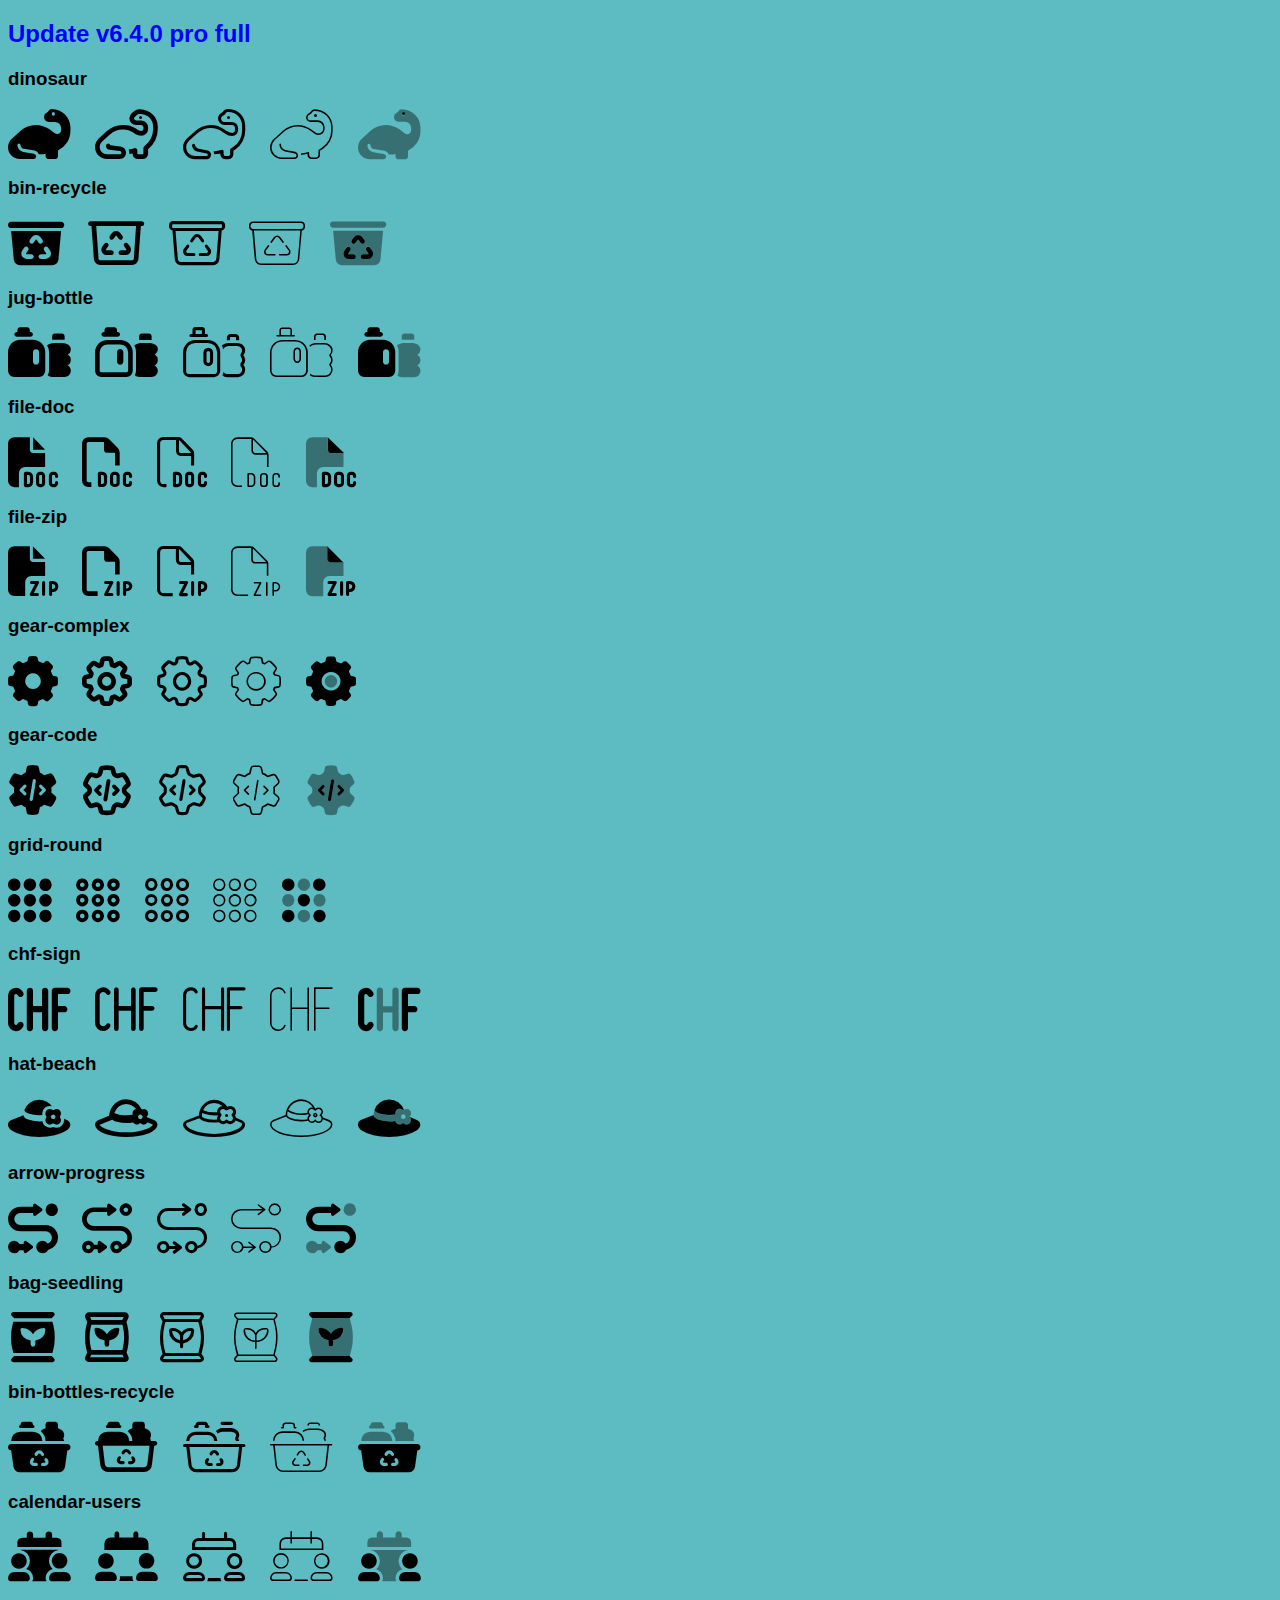
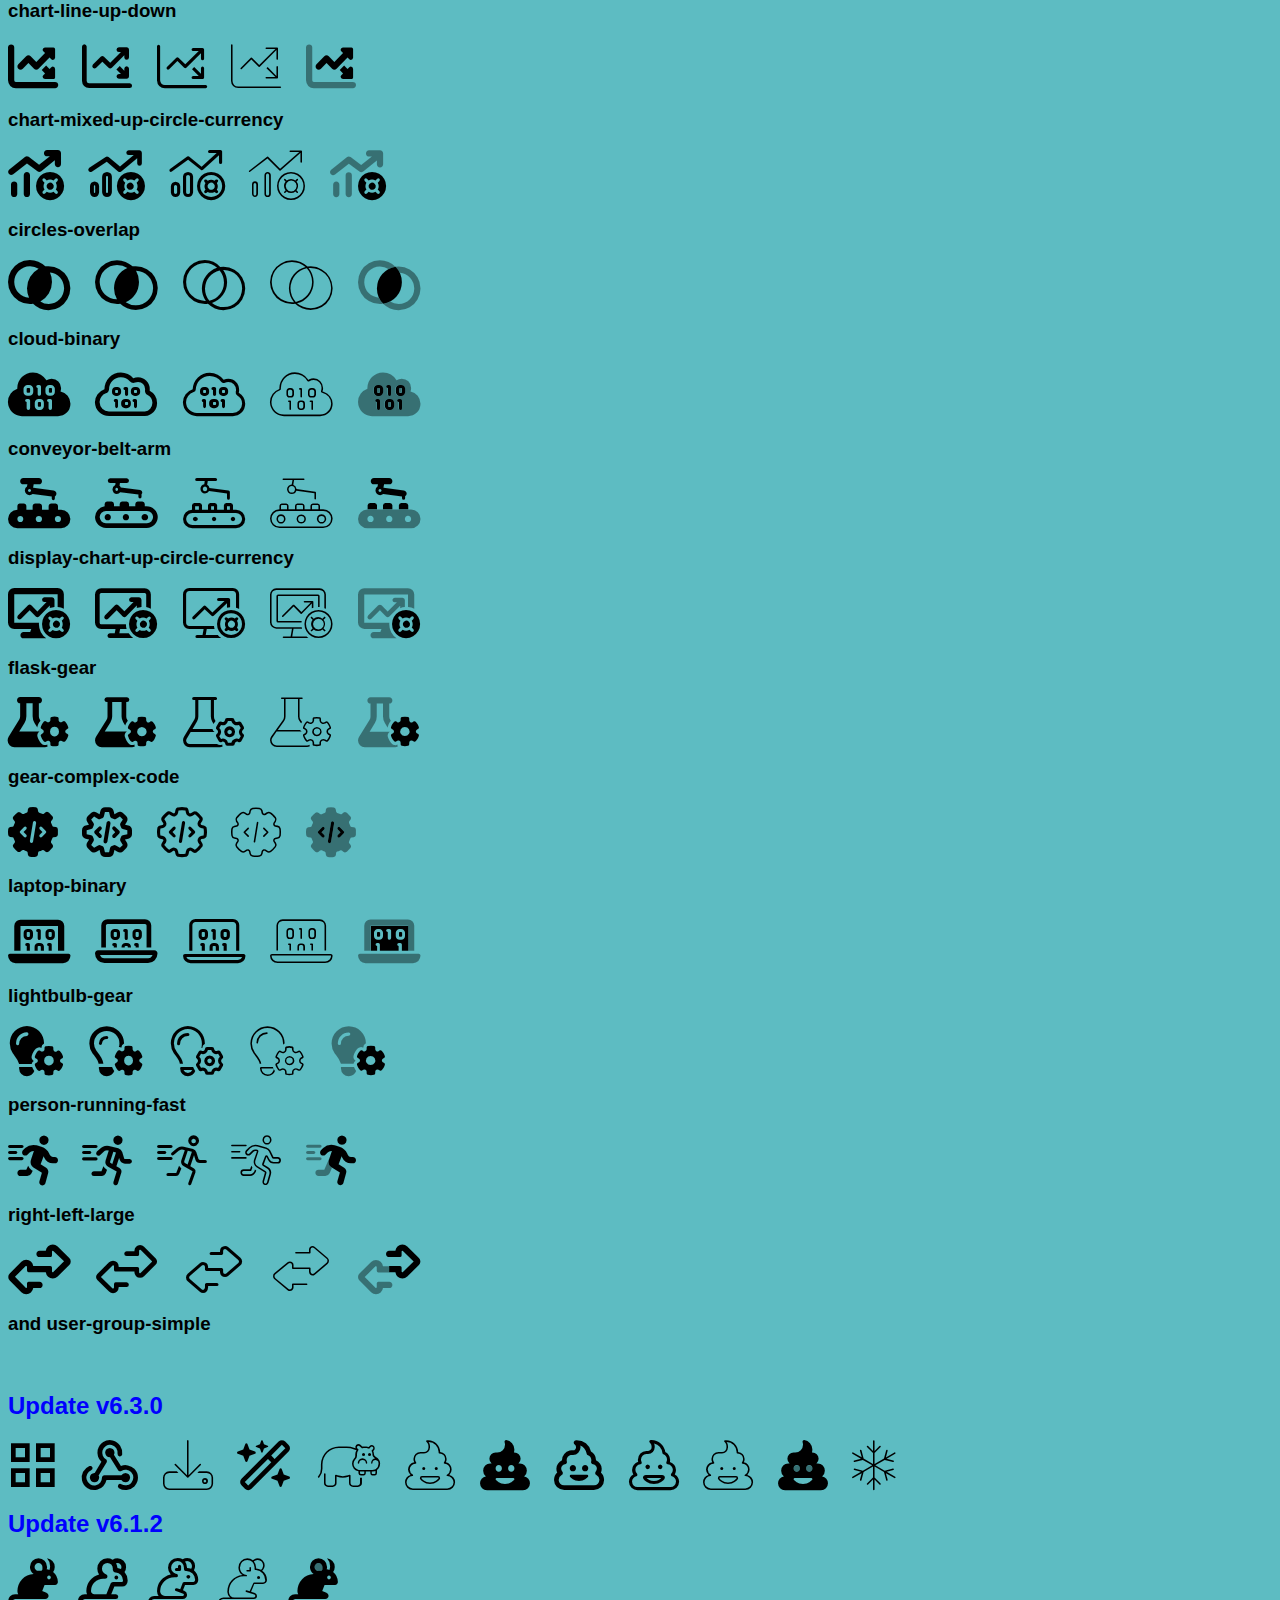
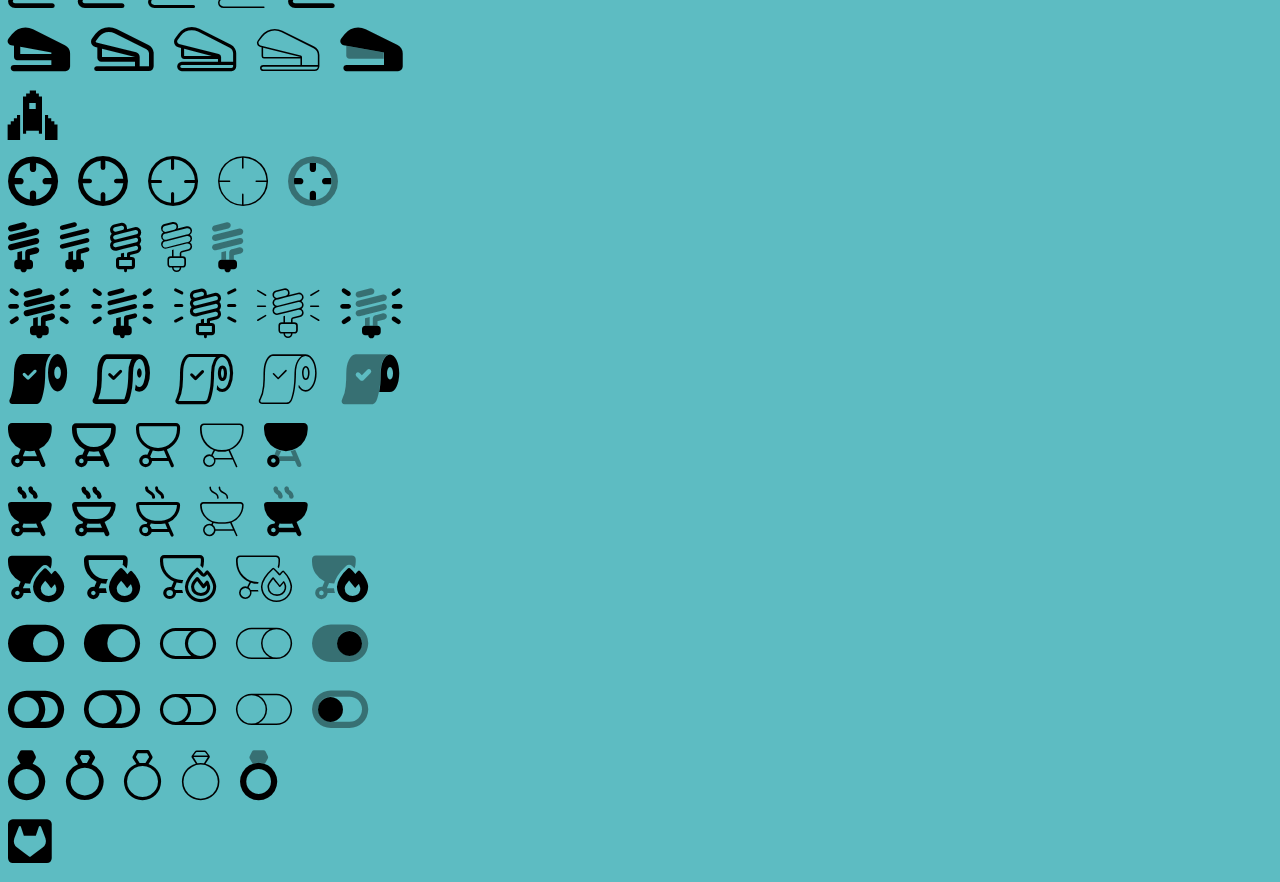
<file: Font-Awesome-Pro/index.html>
<!DOCTYPE html>
<html>
<head>
    <meta charset="utf-8">
    <meta name="viewport" content="width=device-width, initial-scale=1">
    <title>Font-Awesome-Pro</title>
    <link rel="stylesheet" href="css/all.css" />
    <style>
        body {
            font-family: Arial;
            background-color: #5dbcc2;
        }

        i {
            font-size: 50px;
            margin-right: 20px;
        }

        .update p {
            display: flex;
        }

        h2 {
            color: blue;
        }
    </style>
</head>
<body>
    <div class="pro">
        <h2>Update v6.4.0 pro full</h2>
        <h3>dinosaur</h3>
        <i class="fa-solid fa-dinosaur"></i>
        <i class="fa-regular fa-dinosaur"></i>
        <i class="fa-light fa-dinosaur"></i>
        <i class="fa-thin fa-dinosaur"></i>
        <i class="fa-duotone fa-dinosaur"></i>
    </div>

    <div class="pro">
        <h3>bin-recycle</h3>
        <i class="fa-solid fa-bin-recycle"></i>
        <i class="fa-regular fa-bin-recycle"></i>
        <i class="fa-light fa-bin-recycle"></i>
        <i class="fa-thin fa-bin-recycle"></i>
        <i class="fa-duotone fa-bin-recycle"></i>
    </div>

    <div class="pro">
        <h3>jug-bottle</h3>
        <i class="fa-solid fa-jug-bottle"></i>
        <i class="fa-regular fa-jug-bottle"></i>
        <i class="fa-light fa-jug-bottle"></i>
        <i class="fa-thin fa-jug-bottle"></i>
        <i class="fa-duotone fa-jug-bottle"></i>
    </div>

    <div class="pro">
        <h3>file-doc</h3>
        <i class="fa-solid fa-file-doc"></i>
        <i class="fa-regular fa-file-doc"></i>
        <i class="fa-light fa-file-doc"></i>
        <i class="fa-thin fa-file-doc"></i>
        <i class="fa-duotone fa-file-doc"></i>
    </div>

    <div class="pro">
        <h3>file-zip</h3>
        <i class="fa-solid fa-file-zip"></i>
        <i class="fa-regular fa-file-zip"></i>
        <i class="fa-light fa-file-zip"></i>
        <i class="fa-thin fa-file-zip"></i>
        <i class="fa-duotone fa-file-zip"></i>
    </div>

    <div class="pro">
        <h3>gear-complex</h3>
        <i class="fa-solid fa-gear-complex"></i>
        <i class="fa-regular fa-gear-complex"></i>
        <i class="fa-light fa-gear-complex"></i>
        <i class="fa-thin fa-gear-complex"></i>
        <i class="fa-duotone fa-gear-complex"></i>
    </div>
    <div class="pro">
        <h3>gear-code</h3>
        <i class="fa-solid fa-gear-code"></i>
        <i class="fa-regular fa-gear-code"></i>
        <i class="fa-light fa-gear-code"></i>
        <i class="fa-thin fa-gear-code"></i>
        <i class="fa-duotone fa-gear-code"></i>
    </div>
    <div class="pro">
        <h3>grid-round</h3>
        <i class="fa-solid fa-grid-round"></i>
        <i class="fa-regular fa-grid-round"></i>
        <i class="fa-light fa-grid-round"></i>
        <i class="fa-thin fa-grid-round"></i>
        <i class="fa-duotone fa-grid-round"></i>
    </div>
    <div class="pro">
        <h3>chf-sign</h3>
        <i class="fa-solid fa-chf-sign"></i>
        <i class="fa-regular fa-chf-sign"></i>
        <i class="fa-light fa-chf-sign"></i>
        <i class="fa-thin fa-chf-sign"></i>
        <i class="fa-duotone fa-chf-sign"></i>
    </div>
    <div class="pro">
        <h3>hat-beach</h3>
        <i class="fa-solid fa-hat-beach"></i>
        <i class="fa-regular fa-hat-beach"></i>
        <i class="fa-light fa-hat-beach"></i>
        <i class="fa-thin fa-hat-beach"></i>
        <i class="fa-duotone fa-hat-beach"></i>
    </div>

    <div class="pro">
        <h3>arrow-progress</h3>
        <i class="fa-solid fa-arrow-progress"></i>
        <i class="fa-regular fa-arrow-progress"></i>
        <i class="fa-light fa-arrow-progress"></i>
        <i class="fa-thin fa-arrow-progress"></i>
        <i class="fa-duotone fa-arrow-progress"></i>
    </div>
    <div class="pro">
        <h3>bag-seedling</h3>
        <i class="fa-solid fa-bag-seedling"></i>
        <i class="fa-regular fa-bag-seedling"></i>
        <i class="fa-light fa-bag-seedling"></i>
        <i class="fa-thin fa-bag-seedling"></i>
        <i class="fa-duotone fa-bag-seedling"></i>
    </div>
    <div class="pro">
        <h3>bin-bottles-recycle</h3>
        <i class="fa-solid fa-bin-bottles-recycle"></i>
        <i class="fa-regular fa-bin-bottles-recycle"></i>
        <i class="fa-light fa-bin-bottles-recycle"></i>
        <i class="fa-thin fa-bin-bottles-recycle"></i>
        <i class="fa-duotone fa-bin-bottles-recycle"></i>
    </div>
    <div class="pro">
        <h3>calendar-users</h3>
        <i class="fa-solid fa-calendar-users"></i>
        <i class="fa-regular fa-calendar-users"></i>
        <i class="fa-light fa-calendar-users"></i>
        <i class="fa-thin fa-calendar-users"></i>
        <i class="fa-duotone fa-calendar-users"></i>
    </div>
    <div class="pro">
        <h3>chart-line-up-down</h3>
        <i class="fa-solid fa-chart-line-up-down"></i>
        <i class="fa-regular fa-chart-line-up-down"></i>
        <i class="fa-light fa-chart-line-up-down"></i>
        <i class="fa-thin fa-chart-line-up-down"></i>
        <i class="fa-duotone fa-chart-line-up-down"></i>
    </div>
    <div class="pro">
        <h3>chart-mixed-up-circle-currency</h3>
        <i class="fa-solid fa-chart-mixed-up-circle-currency"></i>
        <i class="fa-regular fa-chart-mixed-up-circle-currency"></i>
        <i class="fa-light fa-chart-mixed-up-circle-currency"></i>
        <i class="fa-thin fa-chart-mixed-up-circle-currency"></i>
        <i class="fa-duotone fa-chart-mixed-up-circle-currency"></i>
    </div>
    <div class="pro">
        <h3>circles-overlap</h3>
        <i class="fa-solid fa-circles-overlap"></i>
        <i class="fa-regular fa-circles-overlap"></i>
        <i class="fa-light fa-circles-overlap"></i>
        <i class="fa-thin fa-circles-overlap"></i>
        <i class="fa-duotone fa-circles-overlap"></i>
    </div>
    <div class="pro">
        <h3>cloud-binary</h3>
        <i class="fa-solid fa-cloud-binary"></i>
        <i class="fa-regular fa-cloud-binary"></i>
        <i class="fa-light fa-cloud-binary"></i>
        <i class="fa-thin fa-cloud-binary"></i>
        <i class="fa-duotone fa-cloud-binary"></i>
    </div>
    <div class="pro">
        <h3>conveyor-belt-arm</h3>
        <i class="fa-solid fa-conveyor-belt-arm"></i>
        <i class="fa-regular fa-conveyor-belt-arm"></i>
        <i class="fa-light fa-conveyor-belt-arm"></i>
        <i class="fa-thin fa-conveyor-belt-arm"></i>
        <i class="fa-duotone fa-conveyor-belt-arm"></i>
    </div>
    <div class="pro">
        <h3>display-chart-up-circle-currency</h3>
        <i class="fa-solid fa-display-chart-up-circle-currency"></i>
        <i class="fa-regular fa-display-chart-up-circle-currency"></i>
        <i class="fa-light fa-display-chart-up-circle-currency"></i>
        <i class="fa-thin fa-display-chart-up-circle-currency"></i>
        <i class="fa-duotone fa-display-chart-up-circle-currency"></i>
    </div>
    <div class="pro">
        <h3>flask-gear</h3>
        <i class="fa-solid fa-flask-gear"></i>
        <i class="fa-regular fa-flask-gear"></i>
        <i class="fa-light fa-flask-gear"></i>
        <i class="fa-thin fa-flask-gear"></i>
        <i class="fa-duotone fa-flask-gear"></i>
    </div>
    <div class="pro">
        <h3>gear-complex-code</h3>
        <i class="fa-solid fa-gear-complex-code"></i>
        <i class="fa-regular fa-gear-complex-code"></i>
        <i class="fa-light fa-gear-complex-code"></i>
        <i class="fa-thin fa-gear-complex-code"></i>
        <i class="fa-duotone fa-gear-complex-code"></i>
    </div>
    <div class="pro">
        <h3>laptop-binary</h3>
        <i class="fa-solid fa-laptop-binary"></i>
        <i class="fa-regular fa-laptop-binary"></i>
        <i class="fa-light fa-laptop-binary"></i>
        <i class="fa-thin fa-laptop-binary"></i>
        <i class="fa-duotone fa-laptop-binary"></i>
    </div>
    <div class="pro">
        <h3>lightbulb-gear</h3>
        <i class="fa-solid fa-lightbulb-gear"></i>
        <i class="fa-regular fa-lightbulb-gear"></i>
        <i class="fa-light fa-lightbulb-gear"></i>
        <i class="fa-thin fa-lightbulb-gear"></i>
        <i class="fa-duotone fa-lightbulb-gear"></i>
    </div>
    <div class="pro">
        <h3>person-running-fast</h3>
        <i class="fa-solid fa-person-running-fast"></i>
        <i class="fa-regular fa-person-running-fast"></i>
        <i class="fa-light fa-person-running-fast"></i>
        <i class="fa-thin fa-person-running-fast"></i>
        <i class="fa-duotone fa-person-running-fast"></i>
    </div>
    <div class="pro">
        <h3>right-left-large</h3>
        <i class="fa-solid fa-right-left-large"></i>
        <i class="fa-regular fa-right-left-large"></i>
        <i class="fa-light fa-right-left-large"></i>
        <i class="fa-thin fa-right-left-large"></i>
        <i class="fa-duotone fa-right-left-large"></i>
    </div>
    <div class="pro">
        <h3>and user-group-simple</h3>
        <i class="fa-solid fa-and user-group-simple"></i>
        <i class="fa-regular fa-and user-group-simple"></i>
        <i class="fa-light fa-and user-group-simple"></i>
        <i class="fa-thin fa-and user-group-simple"></i>
        <i class="fa-duotone fa-and user-group-simple"></i>
    </div>

    <div class="update">
        <h2>Update v6.3.0</h2>
        <i class="fa-sharp fa-regular fa-grid-2"></i>
        <i class="fa-solid fa-webhook"></i>
        <i class="fa-thin fa-download"></i>
        <i class="fa-regular fa-wand-magic-sparkles"></i>
        <i class="fa-thin fa-hippo"></i>
        <i class="fa-thin fa-poo"></i>
        <i class="fa-solid fa-poo"></i>
        <i class="fa-regular fa-poo"></i>
        <i class="fa-light fa-poo"></i>
        <i class="fa-thin fa-poo"></i>
        <i class="fa-duotone fa-poo"></i>
        <i class="fa-thin fa-snowflake"></i>
    </div>

    <div class="update">
        <h2>Update v6.1.2</h2>
        <p>
            <i class="fa-solid fa-mouse-field"></i>
            <i class="fa-regular fa-mouse-field"></i>
            <i class="fa-light fa-mouse-field"></i>
            <i class="fa-thin fa-mouse-field"></i>
            <i class="fa-duotone fa-mouse-field"></i>
        </p>
        <p>
            <i class="fa-solid fa-stapler"></i>
            <i class="fa-regular fa-stapler"></i>
            <i class="fa-light fa-stapler"></i>
            <i class="fa-thin fa-stapler"></i>
            <i class="fa-duotone fa-stapler"></i>
        </p>
        <p>
            <i class="fa-brands fa-space-awesome"></i>
        </p>
        <p>
            <i class="fa-solid fa-crosshairs-simple"></i>
            <i class="fa-regular fa-crosshairs-simple"></i>
            <i class="fa-light fa-crosshairs-simple"></i>
            <i class="fa-thin fa-crosshairs-simple"></i>
            <i class="fa-duotone fa-crosshairs-simple"></i>
        </p>
        <p>
            <i class="fa-solid fa-lightbulb-cfl"></i>
            <i class="fa-regular fa-lightbulb-cfl"></i>
            <i class="fa-light fa-lightbulb-cfl"></i>
            <i class="fa-thin fa-lightbulb-cfl"></i>
            <i class="fa-duotone fa-lightbulb-cfl"></i>
        </p>
        <p>
            <i class="fa-solid fa-lightbulb-cfl-on"></i>
            <i class="fa-regular fa-lightbulb-cfl-on"></i>
            <i class="fa-light fa-lightbulb-cfl-on"></i>
            <i class="fa-thin fa-lightbulb-cfl-on"></i>
            <i class="fa-duotone fa-lightbulb-cfl-on"></i>
        </p>
        <p>
            <i class="fa-solid fa-toilet-paper-check"></i>
            <i class="fa-regular fa-toilet-paper-check"></i>
            <i class="fa-light fa-toilet-paper-check"></i>
            <i class="fa-thin fa-toilet-paper-check"></i>
            <i class="fa-duotone fa-toilet-paper-check"></i>
        </p>
        <p>
            <i class="fa-solid fa-grill"></i>
            <i class="fa-regular fa-grill"></i>
            <i class="fa-light fa-grill"></i>
            <i class="fa-thin fa-grill"></i>
            <i class="fa-duotone fa-grill"></i>
        </p>
        <p>
            <i class="fa-solid fa-grill-hot"></i>
            <i class="fa-regular fa-grill-hot"></i>
            <i class="fa-light fa-grill-hot"></i>
            <i class="fa-thin fa-grill-hot"></i>
            <i class="fa-duotone fa-grill-hot"></i>
        </p>
        <p>
            <i class="fa-solid fa-grill-fire"></i>
            <i class="fa-regular fa-grill-fire"></i>
            <i class="fa-light fa-grill-fire"></i>
            <i class="fa-thin fa-grill-fire"></i>
            <i class="fa-duotone fa-grill-fire"></i>
        </p>
        <p>
            <i class="fa-solid fa-toggle-large-on"></i>
            <i class="fa-regular fa-toggle-large-on"></i>
            <i class="fa-light fa-toggle-large-on"></i>
            <i class="fa-thin fa-toggle-large-on"></i>
            <i class="fa-duotone fa-toggle-large-on"></i>
        </p>
        <p>
            <i class="fa-solid fa-toggle-large-off"></i>
            <i class="fa-regular fa-toggle-large-off"></i>
            <i class="fa-light fa-toggle-large-off"></i>
            <i class="fa-thin fa-toggle-large-off"></i>
            <i class="fa-duotone fa-toggle-large-off"></i>
        </p>
        <p>
            <i class="fa-solid fa-ring-diamond"></i>
            <i class="fa-regular fa-ring-diamond"></i>
            <i class="fa-light fa-ring-diamond"></i>
            <i class="fa-thin fa-ring-diamond"></i>
            <i class="fa-duotone fa-ring-diamond"></i>
        </p>
        <p>
            <i class="fa-brands fa-square-gitlab"></i>
        </p>
    </div>
</body>
</html>
</file>
